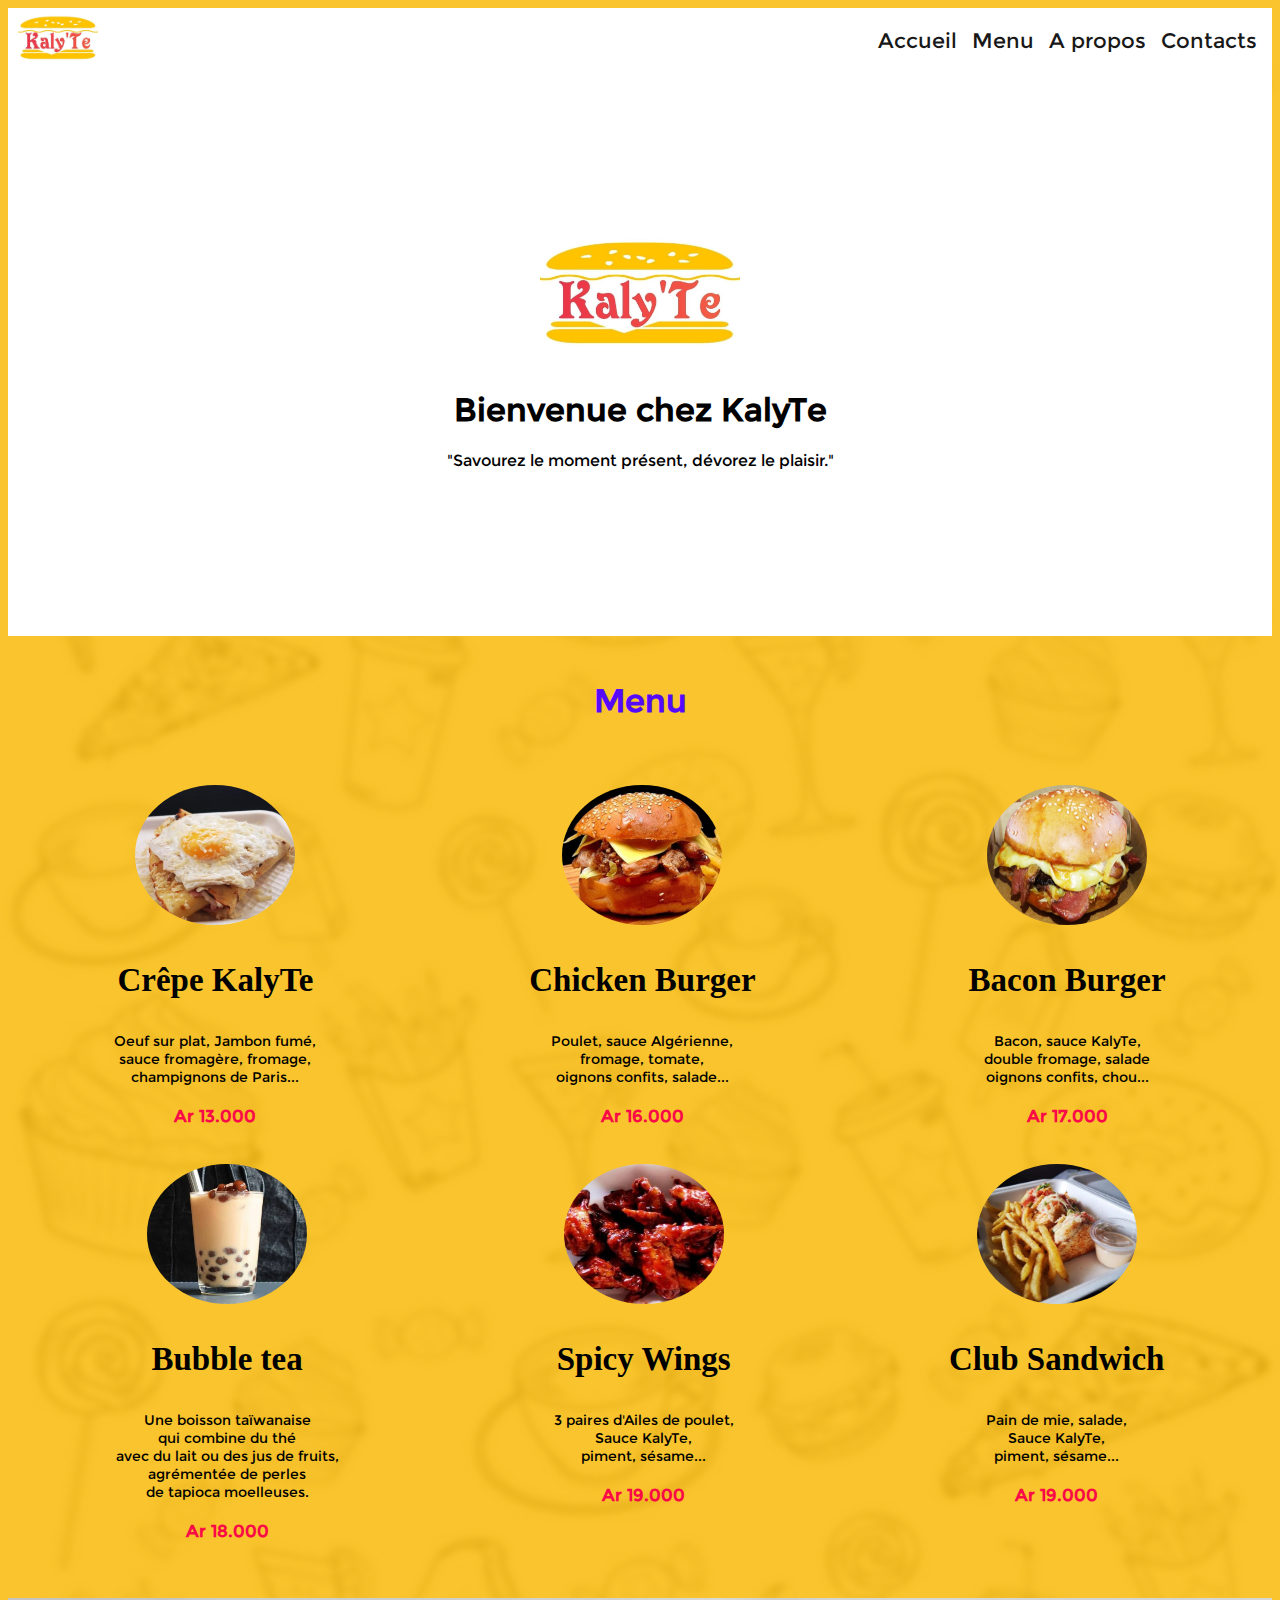
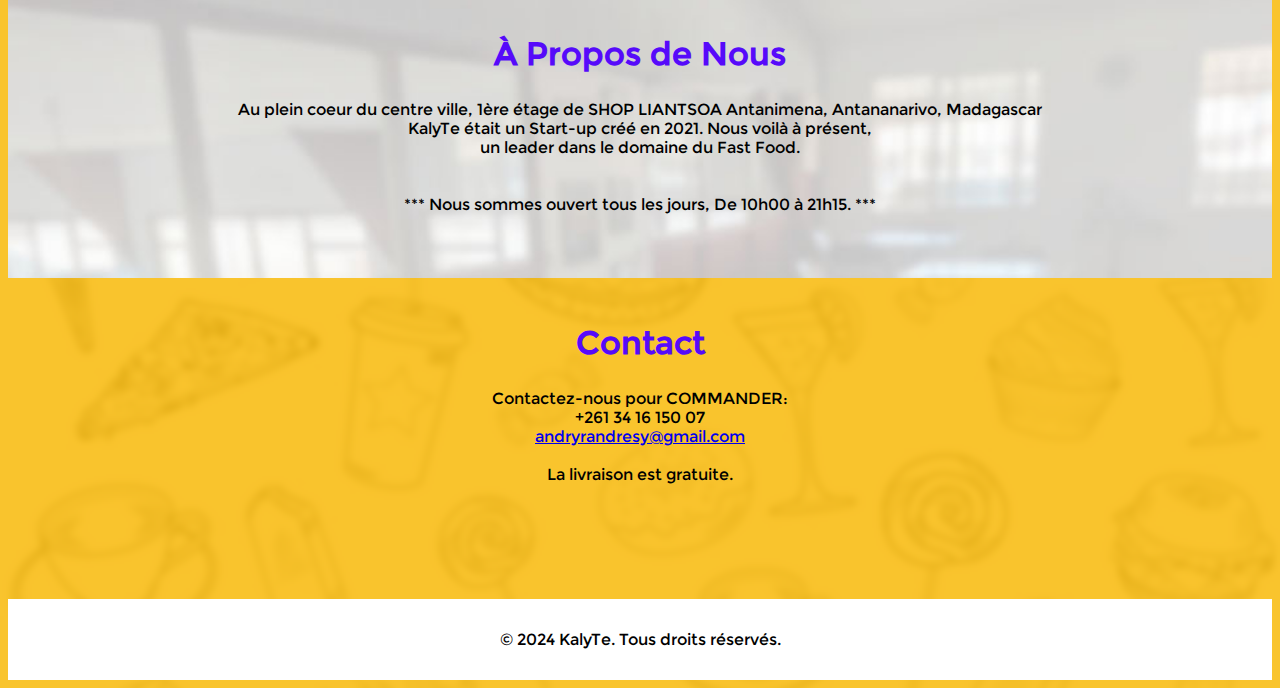
<file: index.html>
<!DOCTYPE html>
<html lang="en">
<head>
    <meta charset="UTF-8">
    <meta name="viewport" content="width=device-width, initial-scale=1.0">
    <title>KalyTe</title>
    <link rel="stylesheet" href="CSS/style.css">
    <link rel="shortcut icon" href="IMAGE/logo vaovao.jpg">
</head>
<body>
    <header>
      
        <div id="principale">
            <div id="logo"><a href=""><img src="IMAGE/logo vaovao.jpg" alt="logo KalyTe"></a></div>
        </div>
        <nav>
            <ul>                 
                <li><a href="index.html">Accueil</a></li>
                <li><a href="menu.html">Menu</a></li>                         
                <li><a href="#apropos" class="smooth_scroll">A propos</a></li>
               <li><a href="#contact">Contacts</a></li>       
            </ul>
        </nav>     
    </header>
    
    <section id="accueil">
      <img class="devant" src="IMAGE/logo vaovao.jpg">
        <h1>Bienvenue chez KalyTe</h1>
        <p>"Savourez le moment présent, dévorez le plaisir."</p>
        
    </section>
    <br>

   
    <section id="menu">
        <h2>Menu</h2>
        <br><br>
        <div class="menu">
          <div class="article">
            <img src="IMAGE/Crêpe KalyTe.jpg" alt="Crêpe KalyTe">
            <h3>Crêpe KalyTe</h3>
            <p>Oeuf sur plat, Jambon fumé,<br>sauce fromagère, fromage,<br>champignons de Paris...</p>
            <span>Ar 13.000</span>
          </div>
                
      
            <div class="article">
              <img src="IMAGE/chicken burger.jpg" alt="chicken">
              <h3>Chicken Burger</h3>
              <p>Poulet, sauce Algérienne,<br>fromage, tomate,<br>oignons confits, salade...</p>
              <span>Ar 16.000</span>
            </div>
      
            <div class="article">
              <img src="IMAGE/bacon.png" alt="bacon">
              <h3>Bacon Burger</h3>
              <p>Bacon, sauce KalyTe, <br>double fromage,  salade<br>oignons confits, chou...</p>
              <span>Ar 17.000</span>
            </div>
          
          </div>
          <br><br>
          <div class="menu1">
            <div class="article">
              <img src="IMAGE/bubble.webp" alt="Crêpe KalyTe">
              <h3>Bubble tea</h3>
              <p>Une boisson taïwanaise <br>qui combine du thé <br>avec du lait ou des jus de fruits,<br>agrémentée de perles <br>de tapioca moelleuses. </p>
              <span>Ar 18.000</span>
            </div>

            <div class="article">
              <img src="IMAGE/spicy wings.jpg" alt="spicy wings">
              <h3>Spicy Wings</h3>
              <p>3 paires d'Ailes de poulet, <br> Sauce KalyTe,<br>piment, sésame...</p>
              <span>Ar 19.000</span>
            </div>

            <div class="article">
              <img src="IMAGE/club sandwich.jpg" alt="spicy wings">
              <h3>Club Sandwich</h3>
              <p>Pain de mie, salade, <br> Sauce KalyTe,<br>piment, sésame...</p>
              <span>Ar 19.000</span>
            </div>
          </div>
     <br><br>
    </section>
    <br>

    <section id="apropos">
        <h2>À Propos de Nous</h2>
        <p>Au plein coeur du centre ville, 1ère étage de SHOP LIANTSOA Antanimena, Antananarivo, Madagascar<br>KalyTe était un Start-up créé en 2021. Nous voilà à présent,<br>un leader dans le domaine du Fast Food.<br><br><br>*** Nous sommes ouvert tous les jours, De 10h00 à 21h15. ***</p>
    </section>
    <br>

    <section id="contact">
        <h2>Contact</h2>
        <p>Contactez-nous pour COMMANDER: <br>+261 34 16 150 07<br><a href="mailto:andryrandresy@gmail.com">andryrandresy@gmail.com</a><br><br>La livraison est gratuite.</p>
    </section>
    <br>


    <footer>

        <p>&copy; 2024 KalyTe. Tous droits réservés.</p>
    </footer>
</body>
</html>
</file>
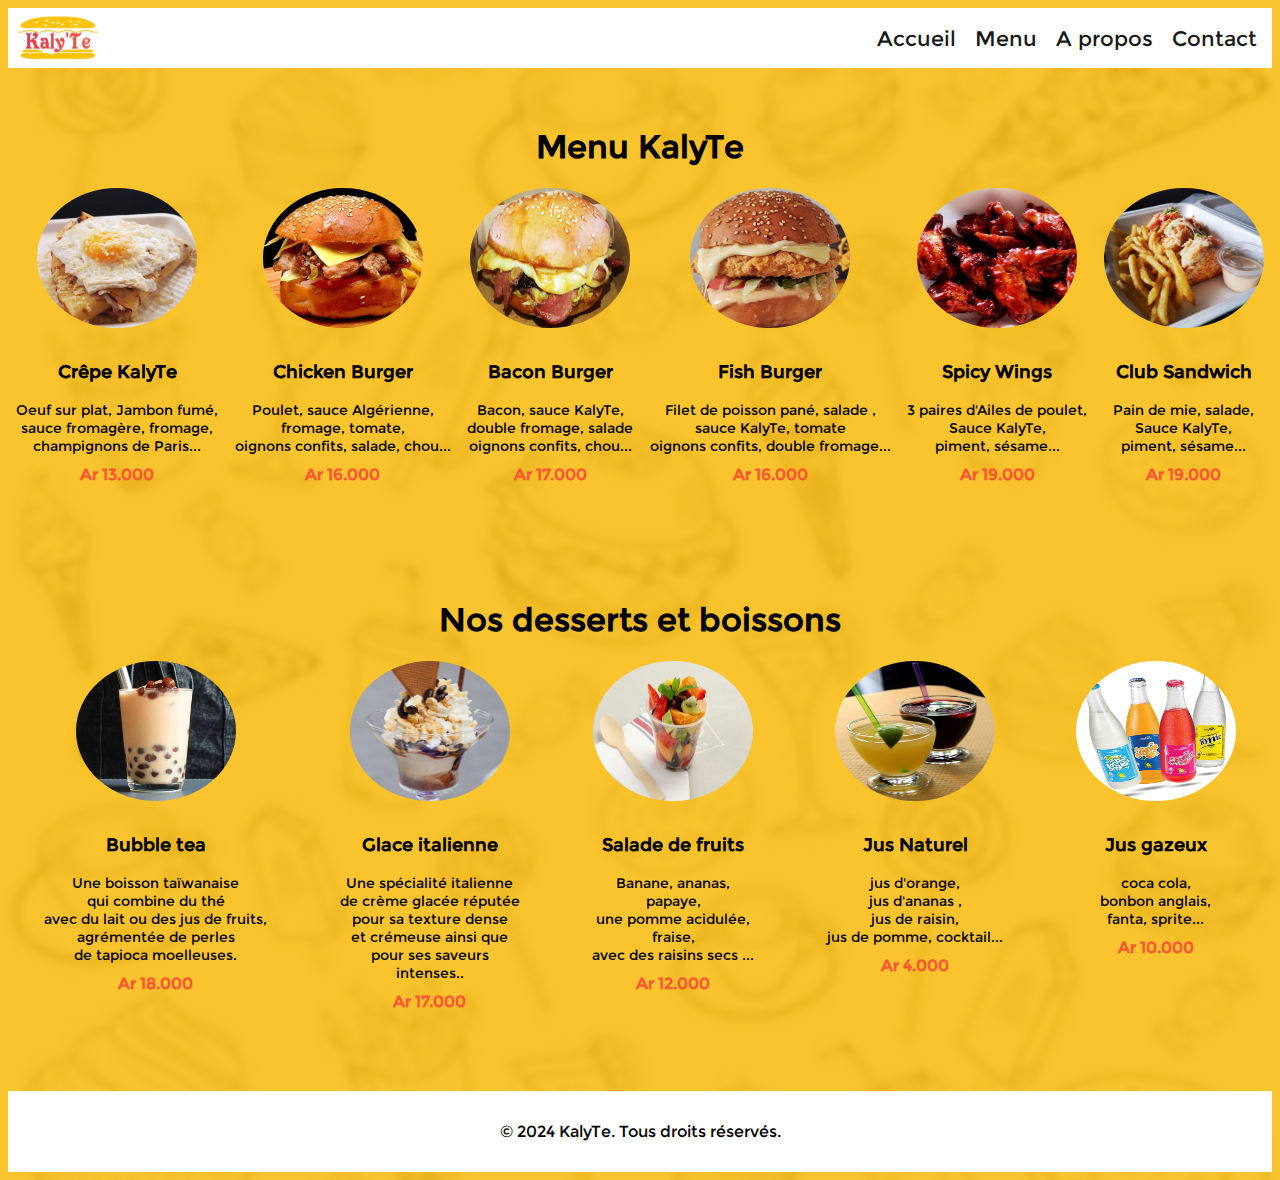
<file: menu.html>
<!DOCTYPE html>
<html lang="en">
<head>
  <meta charset="UTF-8">
  <meta name="viewport" content="width=device-width, initial-scale=1.0">
  <title>KalyTe</title>
  <link rel="stylesheet" href="CSS/menu.css">
  <link rel="shortcut icon" href="IMAGE/logo vaovao.jpg">
</head>
<body>
  <div id="bloc-page">
    <header>
      <div id="principale">
          <div id="logo"><img src="IMAGE/logo vaovao.jpg" alt="logo KalyTe"></div>
      </div>
      <nav>
          <ul">                 
              <li><a href="index.html">Accueil</a></li>
              <li><a href="menu.html">Menu</a></li>                         
              <li><a href="index.html#apropos">A propos</a></li>
            <li><a href="index.html#contact">Contact</a></li>       
          </ul>
      </nav>     
    </header>
    <br><br>
    
    <h1>Menu KalyTe</h1>
    
    <div class="menu">     
      
      <div class="article">
        <img src="IMAGE/Crêpe KalyTe.jpg" alt="Crêpe KalyTe">
        <h3>Crêpe KalyTe</h3>
        <p>Oeuf sur plat, Jambon fumé,<br>sauce fromagère, fromage,<br>champignons de Paris...</p>
        <span>Ar 13.000</span>
      </div>

      <div class="article">
        <img src="IMAGE/chicken burger.jpg" alt="chicken">
        <h3>Chicken Burger</h3>
        <p>Poulet, sauce Algérienne,<br>fromage, tomate,<br>oignons confits, salade, chou...</p>
        <span>Ar 16.000</span>
      </div>

      <div class="article">
        <img src="IMAGE/bacon.png" alt="bacon">
        <h3>Bacon Burger</h3>
        <p>Bacon, sauce KalyTe, <br>double fromage,  salade<br>oignons confits, chou...</p>
        <span>Ar 17.000</span>
      </div>

    
      <div class="article">
        <img src="IMAGE/fish burger.jpg" alt="poisson">
        <h3>Fish Burger</h3>
        <p>Filet de poisson pané, salade ,<br>sauce KalyTe, tomate<br>oignons confits, double fromage...</p>
        <span>Ar 16.000</span>
      </div>

      <div class="article">
        <img src="IMAGE/spicy wings.jpg" alt="spicy wings">
        <h3>Spicy Wings</h3>
        <p>3 paires d'Ailes de poulet, <br> Sauce KalyTe,<br>piment, sésame...</p>
        <span>Ar 19.000</span>
      </div>

      <div class="article">
        <img src="IMAGE/club sandwich.jpg" alt="spicy wings">
        <h3>Club Sandwich</h3>
        <p>Pain de mie, salade, <br> Sauce KalyTe,<br>piment, sésame...</p>
        <span>Ar 19.000</span>
      </div>   

    </div>
    <br><br><br>
    <br><br>

    <h1>Nos desserts et boissons</h1>
    
    <div class="menu">     
      
      <div class="article">
        <img src="IMAGE/bubble.webp" alt="Crêpe KalyTe">
        <h3>Bubble tea</h3>
        <p>Une boisson taïwanaise <br>qui combine du thé <br>avec du lait ou des jus de fruits,<br>agrémentée de perles <br>de tapioca moelleuses. </p>
        
        <span>Ar 18.000</span>
      </div>

      <div class="article">
        <img src="IMAGE/glace.jpg" alt="chicken">
        <h3>Glace italienne</h3>
        <p>Une spécialité italienne <br>de crème glacée réputée <br>pour sa texture dense <br>et crémeuse ainsi que <br>pour ses saveurs <br>intenses..</p>
        <span>Ar 17.000</span>
      </div>

      <div class="article">
        <img src="IMAGE/sdefruit.jpg" alt="bacon">
        <h3>Salade de fruits</h3>
        <p>Banane, ananas, <br>papaye,  <br>une pomme acidulée, <br>fraise, <br>avec des raisins secs ...</p>
        <span>Ar 12.000</span>
      </div>

    
      <div class="article">
        <img src="IMAGE/jusnat.jpg" alt="poisson">
        <h3>Jus Naturel</h3>
        <p>jus d'orange, <br>jus d'ananas ,<br>jus de raisin, <br>jus de pomme, cocktail...</p>
        <span>Ar 4.000</span>
      </div>

      <div class="article">
        <img src="IMAGE/justar.jfif" alt="spicy wings">
        <h3>Jus gazeux</h3>
        <p>coca cola, <br> bonbon anglais,<br>fanta, sprite...</p>
        <span>Ar 10.000</span>
      </div>

    </div>

 
  </div>

  <footer>
    <p>&copy; 2024 KalyTe. Tous droits réservés.</p>
  </footer>
</body>
</html>
</file>
<file: CSS/style.css>
@font-face {
  font-family: 'sacramento';
  src: url('../font/Sacramento-Regular.ttf') format('truetype');
  font-family: 'montserrat';
  src: url('../font/Montserrat-Regular.ttf'); format :('truetype');
}

html{
  scroll-behavior: smooth;
}

.smooth_scrool{
  display: block;
  transition: 1s;
}


header{
    display: flex;
    justify-content: space-between;
    align-items: center;
    background-color: #ffffff;
    
    
}
#principale{
display: flex;
flex-direction: column;
}




#accueil{
  background-color: #ffffff;
  background-size: cover;
  padding: 150px;
}

#accueil img {
  width: 200px;
  height: auto;
  line-height: 0;
}





#h1{
font-size: 70px;
background-color: #ffffff;
margin: 0;
padding-top: 0;

}

#logo{
    display: flex;
    flex-direction: row;
    align-items: baseline;
    margin-left: 10px;
   }

#logo img {
    width: 80px;
    height: 60px;
}

/*NAV*/

nav ul {
    list-style-type: none;
    display: flex;    
 }
 
 nav li{
     margin-right: 15px;
     display: inline;
 }
 
 nav a{
     font-size: 1.3em;
     color: #181818;
     text-decoration: none;
 }
 
 nav a:hover{
 color: #FABB0A;
 border-bottom: 3px solid #FABB0A;
 }

body {
    font-family: 'montserrat';
    padding: 0;
    background-color: #FABB0A;
    background: url(../IMAGE/BG\ FINAL00.png);
    background-size: 100%;
    text-align: center;
    
}
h2 {
    display: block;
    font-size: 2em;
    margin-block-start: 0.83em;
    margin-block-end: 0.83em;
    margin-inline-start: 0px;
    margin-inline-end: 0px;
    font-weight: bold;
    color: #560afa;
    text-shadow: #181818;
    
    
}



/*menu*/
.menu, .menu1{
    display: flex;
    flex-wrap: wrap;
    justify-content: space-around;
  
  }
  
  .article {
    text-align: center;
  }
  
  .article img {
    width: 160px;
    height: 140px;
    border-radius: 100%;
  }
  
  .article h3 {
    font-size: 33px;
    font-family: 'sacramento';
    
  }
  
  .article p {
    font-size: 14px;
    margin-bottom: 10px;
    padding-bottom: 10px;
  }
  
  .article span {
    font-size: 17px;
    font-weight: bold;
    color: #fa0a47;
  }


#apropos{
  height: 270px;
  width: auto;
  background-image: url('../IMAGE/salle.jpg');
  padding-top: 10px;
  background-size: cover;
}

 

footer{
  background-color: white;
  color: black;
  text-align: center;
  padding: 0.3em;
  bottom: 0;
  width: 100%;
  margin-top: 80px;
  padding: 15px 0px;
}
</file>
<file: CSS/menu.css>
@font-face {
  font-family: 'sacramento';
  src: url('../font/Sacramento-Regular.ttf') format('truetype');
  font-family: 'montserrat';
  src: url('../font/Montserrat-Regular.ttf'); format :('truetype');
}

header{
  display: flex;
  justify-content: space-between;
  align-items: center;
  background-color: white;

}

body {
  font-family: 'montserrat';
    padding: 0;
    background-color: #FABB0A;
    background: url(../IMAGE/BG\ FINAL00.png);
    background-size: 100%;
    text-align: center;
}


#principale{
display: flex;
flex-direction: column;
}

#logo{
  display: flex;
  flex-direction: row;
  align-items: baseline;
  margin-left: 10px;
 }
#logo img {
  width: 80px;
  height: 60px;
}

nav ul {
  list-style-type: none;
  display: flex;
}

nav li{
   margin-right: 15px;
   display: inline;
}

nav a{
   font-size: 1.3em;
   color: #181818;
   padding-bottom: 3px;
   text-decoration: none;
}

nav a:hover{
color: #FABB0A;
border-bottom: 3px solid #FABB0A;
}

.menu {
    display: flex;
    flex-wrap: wrap;
    justify-content: space-around;
  
  }
  
  .article {
    text-align: center;
  }
  
  .article img {
    width: 160px;
    height: 140px;
    border-radius: 100%;
    margin-bottom: 11px;
  }
  
  .article h3 {
    font-size: 18px;
  }
  
  .article p {
    font-size: 14px;
    margin-bottom: 10px;
  }
  
  .article span {
    font-size: 16px;
    font-weight: bold;
    color: #ff5733;
  }

  footer{
    background-color: white;
    color: black;
    text-align: center;
    padding: 0.3em;
    bottom: 0;
    width: 100%;
    margin-top: 80px;
    padding: 15px 0px;
}
</file>
